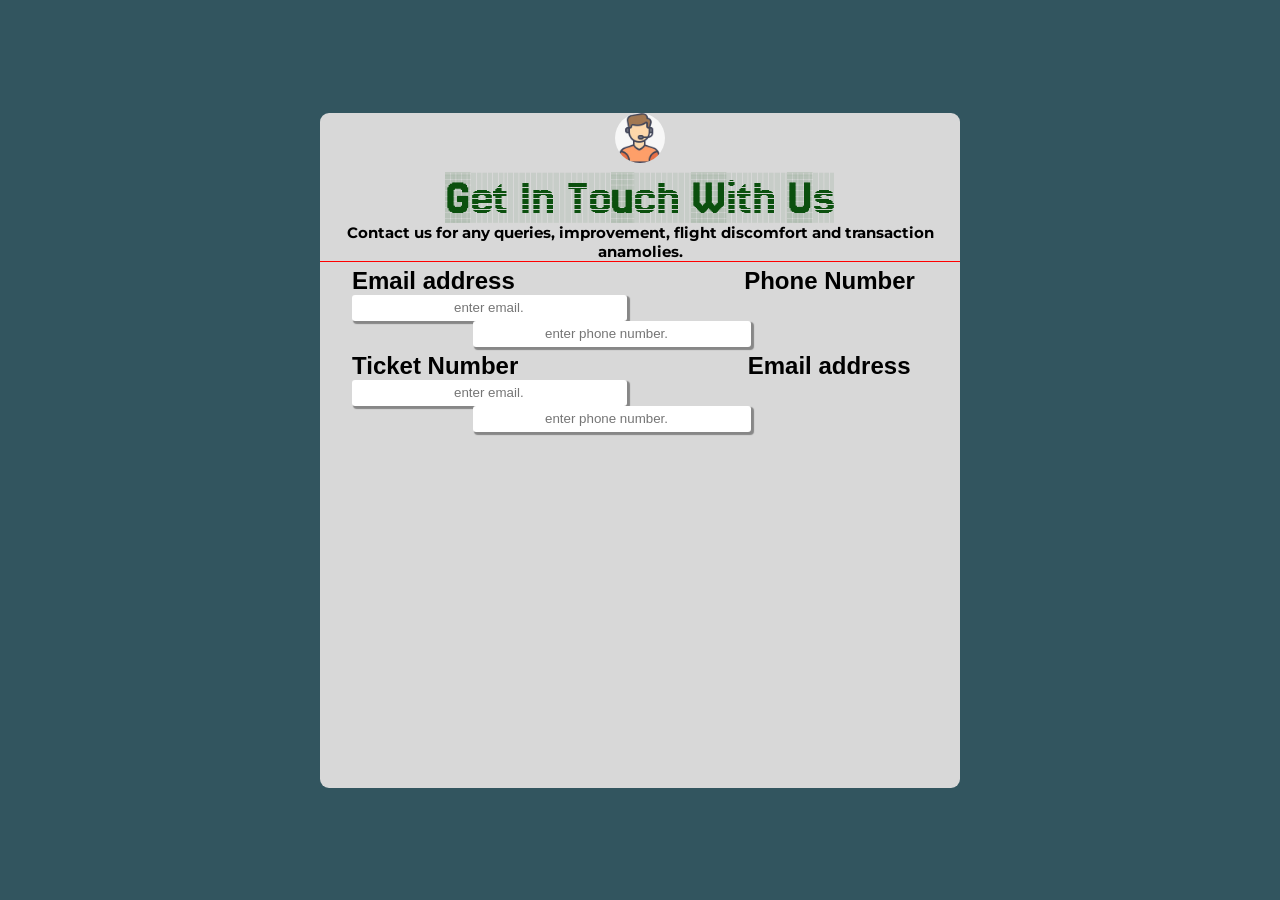
<file: contact.html>
<!DOCTYPE html>
<html lang="en">

<head>
    <meta charset="UTF-8">
    <meta name="viewport" content="width=device-width, initial-scale=1.0">
    <title>contact us</title>
    <link rel="stylesheet" type="text/css" href="test.css">
    <style>
        .back {
            background-color: rgb(216, 216, 216);
            width: 50%;
            height: 75%;
        }
        h1{
    font-family: "Jersey 25 Charted", sans-serif;
    font-weight: 400;
    font-style: normal;
    font-size:50px;
  }
  h3{
    font-size: 15px;
    text-align: center;
  }
    </style>
    <link rel="preconnect" href="https://fonts.googleapis.com">
    <link rel="preconnect" href="https://fonts.gstatic.com" crossorigin>
    <link href="https://fonts.googleapis.com/css2?family=Jersey+25+Charted&display=swap" rel="stylesheet">
    <link href="https://fonts.googleapis.com/css2?family=Jersey+25+Charted&family=Montserrat:ital,wght@0,10..90;1,100..900&display=swap" rel="stylesheet">
</head>

<body style="background-color: rgb(50, 85, 95);">
    <div class="back" style="border-radius: 9px;">
        <div>
            
            <div style=" height: 118px;">
                <h1 style="text-align:center; color:rgba(10, 79, 13, 0.996); margin: 0px; " > 
                    <div><img src="./support.jpeg" height="50px" style="border-radius: 50%; margin: 0px; padding: 0px; background-color: green;"></div>Get In Touch With Us
                </h1>
                <h3 style="padding-left: 10px; padding-right: 10px; font-family:'Montserrat'; margin: 0px;">Contact us for any queries, improvement, flight discomfort and transaction anamolies.</h3>
            <h1 style="background-color: red; height: 1px; margin-bottom:5px; margin-top: 0;"></h1>
            
            <div style="padding-left: 5%;">
                <div style="justify-content: space-between ;">
                <label for="Input1" class="form-label" style="font-size: x-large;">Email address</label>
                <label for="Input2" class="form-label" style="padding-left:225px; font-size: x-large;">Phone Number</label></div>
                <input type="email" class="form-control" style="padding-left:100px; height: 20px; border-color: transparent; border-radius: 3px; box-shadow: 2px 2px 1px 1px rgb(135, 135, 135);"  id="Input1" placeholder="enter email.">
                <input type="email" class="form-control" style="padding-left:70px; padding-right: 35px; height: 20px; border-color: transparent; box-shadow: 2px 2px 1px 1px rgb(135, 135, 135); border-radius: 3px; margin-left: 121px;" id="Input2" placeholder="enter phone number.">
            </div>
            <div style="padding-left: 5%; margin-top: 5px;">
                <div style="justify-content: space-between ;">
                <label for="Input1" class="form-label" style="font-size: x-large;">Ticket Number</label>
                <label for="Input2" class="form-label" style="padding-left:225px; font-size: x-large;">Email address</label></div>
                <input type="email" class="form-control" style="padding-left:100px; height: 20px; border-color: transparent; border-radius: 3px; box-shadow: 2px 2px 1px 1px rgb(135, 135, 135);"  id="Input1" placeholder="enter email.">
                <input type="email" class="form-control" style="padding-left:70px; padding-right: 35px; height: 20px; border-color: transparent; box-shadow: 2px 2px 1px 1px rgb(135, 135, 135); border-radius: 3px; margin-left: 121px;" id="Input2" placeholder="enter phone number.">
                
            </div>
        </div>
        </div>

    </div>
    <script src="https://cdn.jsdelivr.net/npm/bootstrap@5.3.3/dist/js/bootstrap.bundle.min.js" integrity="sha384-YvpcrYf0tY3lHB60NNkmXc5s9fDVZLESaAA55NDzOxhy9GkcIdslK1eN7N6jIeHz" crossorigin="anonymous"></script>
</body>

</html>
</file>
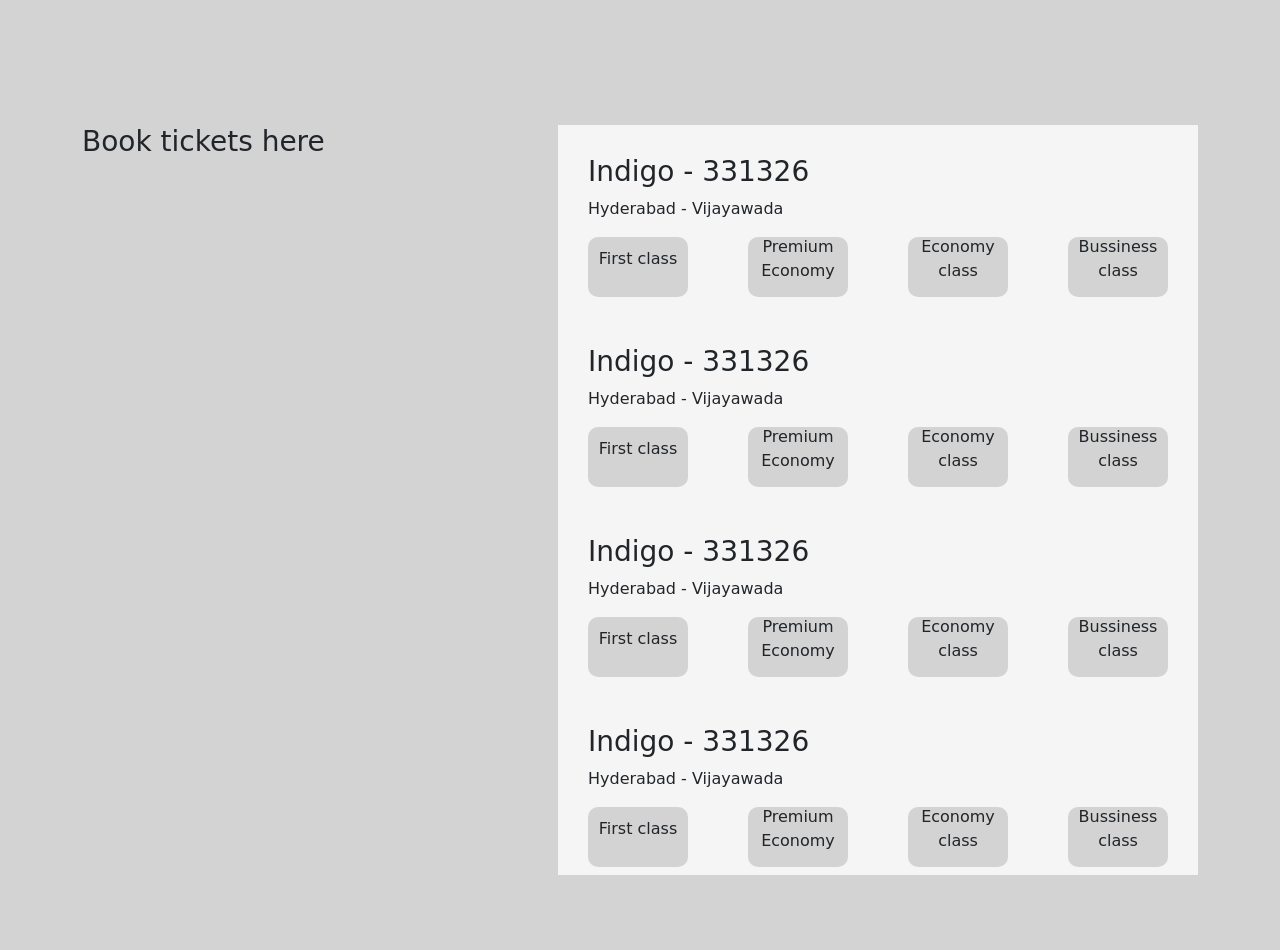
<file: flights.html>
<!DOCTYPE html>
<html>
<head>
    <meta charset="utf-8">
    <meta name="viewport" content="width=device-width, initial-scale=1">
    <link rel="stylesheet" type="text/css" href="test.css">
    <style>
        input[type="date"] {
            font-size: 25px;
        }
    </style>
    <title>Airlne Ticket system</title>
    <link href="https://cdn.jsdelivr.net/npm/bootstrap@5.3.3/dist/css/bootstrap.min.css" rel="stylesheet" integrity="sha384-QWTKZyjpPEjISv5WaRU9OFeRpok6YctnYmDr5pNlyT2bRjXh0JMhjY6hW+ALEwIH" crossorigin="anonymous">
    <link rel="preconnect" href="https://fonts.googleapis.com">
    <link rel="preconnect" href="https://fonts.gstatic.com" crossorigin>
    <link href="https://fonts.googleapis.com/css2?family=Roboto+Condensed:ital,wght@0,100..900;1,100..900&display=swap" rel="stylesheet">
    <link rel="preconnect" href="https://fonts.googleapis.com">
    <link rel="preconnect" href="https://fonts.gstatic.com" crossorigin>
    <link href="https://fonts.googleapis.com/css2?family=Poppins:ital,wght@0,100;0,200;0,300;0,400;0,500;0,600;0,700;0,800;0,900;1,100;1,200;1,300;1,400;1,500;1,600;1,700;1,800;1,900&display=swap" rel="stylesheet">
</head>
<body class="total" style="margin-top: 50px;">
    <div class="container">
        <div class="flt1">
            <h3>Book tickets here</h3>
            <div class="display" id="display">
                <div class="s1">
                    <div class="s1_1">
                        <img src="./seat.png" alt="" height="50px" id="img_seat">
                        <img src="./seat.png" alt="" height="50px" id="img_seat">
                        <img src="./seat.png" alt="" height="50px" id="img_seat">
                        <img src="./seat.png" alt="" height="50px" id="img_seat">
                        <img src="./seat.png" alt="" height="50px" id="img_seat">
                    </div>
                    <div class="s1_2">
                        <img src="./seat.png" alt="" height="50px" id="img_seat">
                        <img src="./seat.png" alt="" height="50px" id="img_seat">
                        <img src="./seat.png" alt="" height="50px" id="img_seat">
                        <img src="./seat.png" alt="" height="50px" id="img_seat">
                    </div>
                </div>
                <div class="s2">
                    <div class="s2_1">
                        <img src="./seat.png" alt="" height="50px" id="img_seat">
                        <img src="./seat.png" alt="" height="50px" id="img_seat">
                        <img src="./seat.png" alt="" height="50px" id="img_seat">
                        <img src="./seat.png" alt="" height="50px" id="img_seat">
                        <img src="./seat.png" alt="" height="50px" id="img_seat">
                        <img src="./seat.png" alt="" height="50px" id="img_seat">
                        <img src="./seat.png" alt="" height="50px" id="img_seat">
                        <img src="./seat.png" alt="" height="50px" id="img_seat">
                        <img src="./seat.png" alt="" height="50px" id="img_seat">
                        <img src="./seat.png" alt="" height="50px" id="img_seat">
                        <img src="./seat.png" alt="" height="50px" id="img_seat">
                        <img src="./seat.png" alt="" height="50px" id="img_seat">
                    </div>
                    <div class="s2_2">
                        <img src="./seat.png" alt="" height="50px" id="img_seat">
                        <img src="./seat.png" alt="" height="50px" id="img_seat">
                        <img src="./seat.png" alt="" height="50px" id="img_seat">
                        <img src="./seat.png" alt="" height="50px" id="img_seat">
                        <img src="./seat.png" alt="" height="50px" id="img_seat">
                        <img src="./seat.png" alt="" height="50px" id="img_seat">
                        <img src="./seat.png" alt="" height="50px" id="img_seat">
                        <img src="./seat.png" alt="" height="50px" id="img_seat">
                        <img src="./seat.png" alt="" height="50px" id="img_seat">
                        <img src="./seat.png" alt="" height="50px" id="img_seat">
                        <img src="./seat.png" alt="" height="50px" id="img_seat">
                        <img src="./seat.png" alt="" height="50px" id="img_seat">
                        <img src="./seat.png" alt="" height="50px" id="img_seat">
                        <img src="./seat.png" alt="" height="50px" id="img_seat">
                        <img src="./seat.png" alt="" height="50px" id="img_seat">
                        <img src="./seat.png" alt="" height="50px" id="img_seat">
                        <img src="./seat.png" alt="" height="50px" id="img_seat">
                        <img src="./seat.png" alt="" height="50px" id="img_seat">
                        <img src="./seat.png" alt="" height="50px" id="img_seat">
                        <img src="./seat.png" alt="" height="50px" id="img_seat">
                        <img src="./seat.png" alt="" height="50px" id="img_seat">
                        <img src="./seat.png" alt="" height="50px" id="img_seat">
                        <img src="./seat.png" alt="" height="50px" id="img_seat">
                        <img src="./seat.png" alt="" height="50px" id="img_seat">
                        <img src="./seat.png" alt="" height="50px" id="img_seat">
                        <img src="./seat.png" alt="" height="50px" id="img_seat">
                        <img src="./seat.png" alt="" height="50px" id="img_seat">
                        <img src="./seat.png" alt="" height="50px" id="img_seat">
                    </div>
                </div>
            </div>
            <div class="display1" id="display1">
                <div class="s1">
                    <div class="s1_1">
                        <img src="./seat.png" alt="" height="50px">
                    </div>
                    <div class="s1_2">
                        <img src="./seat.png" alt="" height="50px" id="img_seat">
                        <img src="./seat.png" alt="" height="50px" id="img_seat">
                        <img src="./seat.png" alt="" height="50px" id="img_seat">
                        <img src="./seat.png" alt="" height="50px" id="img_seat">
                    </div>
                </div>
                <div class="s2">
                    <div class="s2_1">
                        <img src="./seat.png" alt="" height="50px" id="img_seat">
                        <img src="./seat.png" alt="" height="50px" id="img_seat">
                        <img src="./seat.png" alt="" height="50px" id="img_seat">
                        <img src="./seat.png" alt="" height="50px" id="img_seat">
                        <img src="./seat.png" alt="" height="50px" id="img_seat">
                    </div>
                    <div class="s2_2">
                        <img src="./seat.png" alt="" height="50px" id="img_seat">
                        <img src="./seat.png" alt="" height="50px" id="img_seat">
                        <img src="./seat.png" alt="" height="50px" id="img_seat">
                        <img src="./seat.png" alt="" height="50px" id="img_seat">
                        <img src="./seat.png" alt="" height="50px" id="img_seat">
                        <img src="./seat.png" alt="" height="50px" id="img_seat">
                        <img src="./seat.png" alt="" height="50px" id="img_seat">
                        <img src="./seat.png" alt="" height="50px" id="img_seat">
                        <img src="./seat.png" alt="" height="50px" id="img_seat">
                        <img src="./seat.png" alt="" height="50px" id="img_seat">
                        <img src="./seat.png" alt="" height="50px" id="img_seat">
                        <img src="./seat.png" alt="" height="50px" id="img_seat">
                        <img src="./seat.png" alt="" height="50px" id="img_seat">
                        <img src="./seat.png" alt="" height="50px" id="img_seat">
                    </div>
                </div>
            </div>
            <div class="selected" id="selected" style="display: none;">
                <h1>selected seat : </h1>
                <h2>B1</h2>
            </div>
            <a href="./payment.html">
                <button id="payment_btn" style="display: none;">Pay now</button></a>
        </div>
        <div class="flt2">
            <div class="box1" id="bx">
                <h3>Indigo - 331326</h3>
                <p>Hyderabad - Vijayawada</p>
                <div class="bx">
                    <div class="b1">
                        <p>First class</p>
                    </div>
                    <div class="b2">
                        <p>Premium Economy</p>
                    </div>
                    <div class="b3">
                        <p>Economy class</p>
                    </div>
                    <div class="b4">
                        <p>Bussiness class</p>
                    </div>
                </div>
            </div>
            <div class="box2" id="by">
                <h3>Indigo - 331326</h3>
                <p>Hyderabad - Vijayawada</p>
                <div class="bx">
                    <div class="b1">
                        <p>First class</p>
                    </div>
                    <div class="b2">
                        <p>Premium Economy</p>
                    </div>
                    <div class="b3">
                        <p>Economy class</p>
                    </div>
                    <div class="b4">
                        <p>Bussiness class</p>
                    </div>
                </div>
            </div>
            <div class="box3">
                <h3>Indigo - 331326</h3>
                <p><span id="trail">Hyderabad</span> - Vijayawada</p>
                <div class="bx">
                    <div class="b1">
                        <p>First class</p>
                    </div>
                    <div class="b2">
                        <p>Premium Economy</p>
                    </div>
                    <div class="b3">
                        <p>Economy class</p>
                    </div>
                    <div class="b4">
                        <p>Bussiness class</p>
                    </div>
                </div>
            </div>
            <div class="box4">
                <h3>Indigo - 331326</h3>
                <p>Hyderabad - Vijayawada</p>
                <div class="bx">
                    <div class="b1">
                        <p>First class</p>
                    </div>
                    <div class="b2">
                        <p>Premium Economy</p>
                    </div>
                    <div class="b3">
                        <p>Economy class</p>
                    </div>
                    <div class="b4">
                        <p>Bussiness class</p>
                    </div>
                </div>
            </div>


        </div>
    </div>
    <script src="app.js"></script>
    <script>
        let bx = document.getElementById("bx");
        let display1 = document.getElementById("display");
        let seat = document.getElementById("img_seat");
        let selected = document.getElementById("selected");
        let payment_btn = document.getElementById("payment_btn");
        bx.addEventListener("click", () => {
            display1.style.display = 'block';
        });
        let by = document.getElementById("by");
        let display2 = document.getElementById("display1");
        by.addEventListener("click", () => {
            display2.style.display = 'block';
        });
        seat.addEventListener("click", () => {
            seat.style.backgroundColor = 'green';
        });
        seat.addEventListener("click", () => {
            selected.style.display = 'block';
            payment_btn.style.display = "block";

        });
    </script>

</body>

</html>
</file>
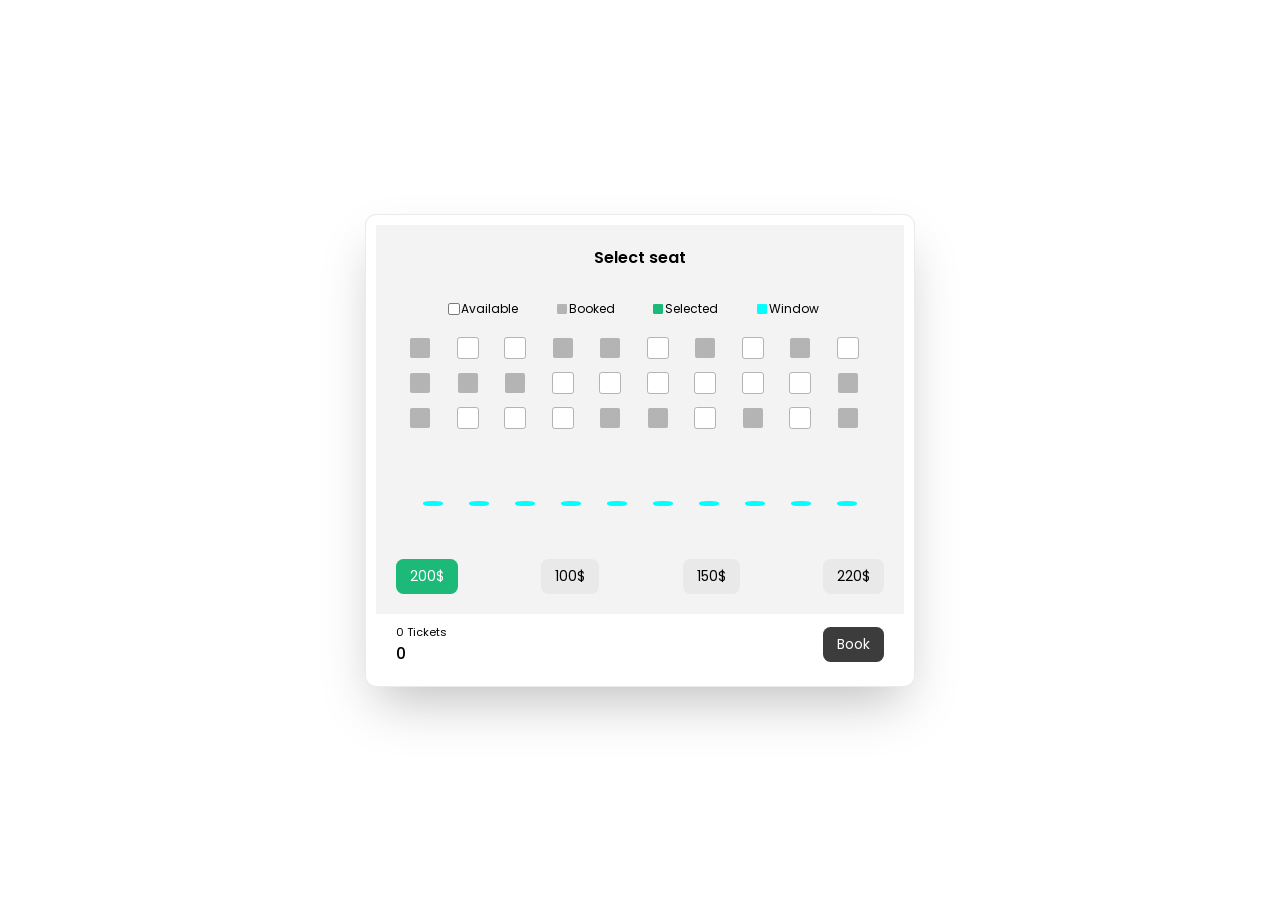
<file: flts.html>
<!DOCTYPE html>
<html lang="en">
<head>
    <meta charset="UTF-8" />
    <meta name="viewport" content="width=device-width, initial-scale=1.0" />
    <title>Seat Booking</title>
    <link href="https://fonts.googleapis.com/icon?family=Material+Icons|Material+Icons+Outlined|Material+Icons+Round|Material+Icons+Sharp|Material+Icons+Two+Tone" rel="stylesheet" />
    <link rel="preconnect" href="https://fonts.googleapis.com" />
    <link rel="preconnect" href="https://fonts.gstatic.com" crossorigin />
    <link href="https://fonts.googleapis.com/css2?family=Poppins:wght@100;200;300;400;500;600;700;800;900&display=swap" rel="stylesheet" />
    <style>
        body {
            width: 100%;
            height: 100vh;
            margin: 0;
            padding: 0;
        }
        .center {
            width: 100%;
            height: 100%;
            display: flex;
            align-items: center;
            justify-content: center;
            background-image: url('https://images.hdqwalls.com/download/airplane-wings-2560x1440.jpg');
        }
        .tickets {
            width: 550px;
            height: fit-content;
            border: 0.4mm solid rgba(0, 0, 0, 0.08);
            border-radius: 3mm;
            box-sizing: border-box;
            padding: 10px;
            font-family: poppins;
            max-height: 96vh;
            overflow: auto;
            background: white;
            box-shadow: 0px 25px 50px -12px rgba(0, 0, 0, 0.25);
        }
        .ticket-selector {
            background: rgb(243, 243, 243);
            display: flex;
            align-items: center;
            justify-content: space-between;
            flex-direction: column;
            box-sizing: border-box;
            padding: 20px;
        }
        .head {
            width: 100%;
            display: flex;
            align-items: center;
            justify-content: center;
            margin-bottom: 30px;
        }
        .title {
            font-size: 16px;
            font-weight: 600;
        }
        .seats {
            width: 100%;
            display: grid;
            align-items: center;
            justify-content: center;
            flex-direction: column;
            min-height: 150px;
            position: relative;
        }
        .status {
            width: 100%;
            display: flex;
            align-items: center;
            justify-content: space-evenly;
        }
        .item {
            font-size: 12px;
            position: relative;
        }
        .item::before {
            content: "";
            position: absolute;
            top: 50%;
            left: -12px;
            transform: translate(0, -50%);
            width: 10px;
            height: 10px;
            background: rgb(255, 255, 255);
            outline: 0.2mm solid rgb(120, 120, 120);
            border-radius: 0.3mm;
        }
        .item:nth-child(2)::before {
            background: rgb(180, 180, 180);
            outline: none;
        }
        .item:nth-child(3)::before {
            background: rgb(28, 185, 120);
            outline: none;
        }
        .item:nth-child(4)::before {
            background-color: aqua;
            outline: none;
        }
        .all-seats {
            display: grid;
            grid-template-columns: repeat(10, 1fr);
            grid-gap: 15px;
            margin: 60px 0;
            margin-top: 20px;
            position: relative;
        }
        .seat {
            width: 20px;
            height: 20px;
            background: white;
            border-radius: 0.5mm;
            outline: 0.3mm solid rgb(180, 180, 180);
            cursor: pointer;
        }
        .all-seats input:checked+label {
            background: rgb(28, 185, 120);
            outline: none;
        }
        .seat.booked {
            background: rgb(180, 180, 180);
            outline: none;
        }
        input {
            display: none;
        }
        .timings {
            width: 100%;
            display: flex;
            flex-direction: column;
            align-items: center;
            justify-content: center;
            margin-top: 30px;
        }
        .dates {
            width: 100%;
            display: flex;
            align-items: center;
            justify-content: space-between;
        }
        .dates-item {
            width: 50px;
            height: 40px;
            background: rgb(233, 233, 233);
            text-align: center;
            display: flex;
            align-items: center;
            justify-content: center;
            flex-direction: column;
            padding: 10px 0;
            border-radius: 2mm;
            cursor: pointer;
        }
        .day {
            font-size: 12px;
        }
        .times {
            width: 100%;
            display: flex;
            align-items: center;
            justify-content: space-between;
            margin-top: 10px;
        }
        .time {
            font-size: 14px;
            width: fit-content;
            padding: 7px 14px;
            background: rgb(233, 233, 233);
            border-radius: 2mm;
            cursor: pointer;
        }
        .timings input:checked+label {
            background: rgb(28, 185, 120);
            color: white;
        }
        .price {
            width: 100%;
            box-sizing: border-box;
            padding: 10px 20px;
            display: flex;
            align-items: center;
            justify-content: space-between;
        }
        .total {
            display: flex;
            flex-direction: column;
            align-items: flex-start;
            justify-content: center;
            font-size: 16px;
            font-weight: 500;
        }
        .total span {
            font-size: 11px;
            font-weight: 400;
        }
        .price button {
            background: rgb(60, 60, 60);
            color: white;
            font-family: poppins;
            font-size: 14px;
            padding: 7px 14px;
            border-radius: 2mm;
            outline: none;
            border: none;
            cursor: pointer;
        }
        .front {
            display: flex;
            align-items: center;
            justify-content: center;
        }
        .w1,.w2,.w3,.w4,
        .w5,.w6,.w7,.w8,
        .w9,.w10 {
            background-color: aqua;
            height: 05px;
            width: 20px;
            border-radius: 40%;
            margin: 13px;
        }
    </style>
</head>
<body>
    <div class="center">
        <div class="tickets">
            <div class="ticket-selector">
                <div class="head">
                    <div class="title">Select seat</div>
                </div>
                <div class="seats">
                    <div class="status">
                        <div class="item">Available</div>
                        <div class="item">Booked</div>
                        <div class="item">Selected</div>
                        <div class="item">Window</div>
                    </div>
                    <div class="all-seats">
                        <input type="checkbox" name="tickets" id="s1" />
                        <label for="s1" class="seat booked"></label>
                    </div>
                    <div class="front">
                        <div class="w1"></div>
                        <div class="w2"></div>
                        <div class="w3"></div>
                        <div class="w4"></div>
                        <div class="w5"></div>
                        <div class="w6"></div>
                        <div class="w7"></div>
                        <div class="w8"></div>
                        <div class="w9"></div>
                        <div class="w10"></div>
                    </div>
                </div>
                <div class="timings">
                    <div class="times">
                        <input type="radio" name="time" id="t1" checked />
                        <label for="t1" class="time">200$</label>
                        <input type="radio" id="t2" name="time" />
                        <label for="t2" class="time"> 100$ </label>
                        <input type="radio" id="t3" name="time" />
                        <label for="t3" class="time"> 150$ </label>
                        <input type="radio" id="t4" name="time" />
                        <label for="t4" class="time"> 220$ </label>
                    </div>
                </div>
            </div>
            <div class="price">
                <div class="total">
                    <span> <span class="count">0</span> Tickets </span>
                    <div class="amount">0</div>
                </div>
                <a href="./payment.html">
                    <button type="button">Book</button></a>
            </div>
        </div>
    </div>
    <script>
        let seats = document.querySelector(".all-seats");
        for (var i = 0; i < 29; i++) {
            let randint = Math.floor(Math.random() * 2);
            let booked = randint === 1 ? "booked" : "";
            seats.insertAdjacentHTML(
                "beforeend",
                '<input type="checkbox" name="tickets" id="s' +
                (i + 2) +
                '" /><label for="s' +
                (i + 2) +
                '" class="seat ' +
                booked +
                '"></label>'
            );
        }
        let tickets = seats.querySelectorAll("input");
        tickets.forEach((ticket) => {
            ticket.addEventListener("change", () => {
                let amount = document.querySelector(".amount").innerHTML;
                let count = document.querySelector(".count").innerHTML;
                amount = Number(amount);
                count = Number(count);
                if (ticket.checked) {
                    count += 1;
                    amount += 2000;
                } else {
                    count -= 1;
                    amount -= 2000;
                }
                document.querySelector(".amount").innerHTML = amount;
                document.querySelector(".count").innerHTML = count;
            });
        });
    </script>
</body>
</html>
</file>
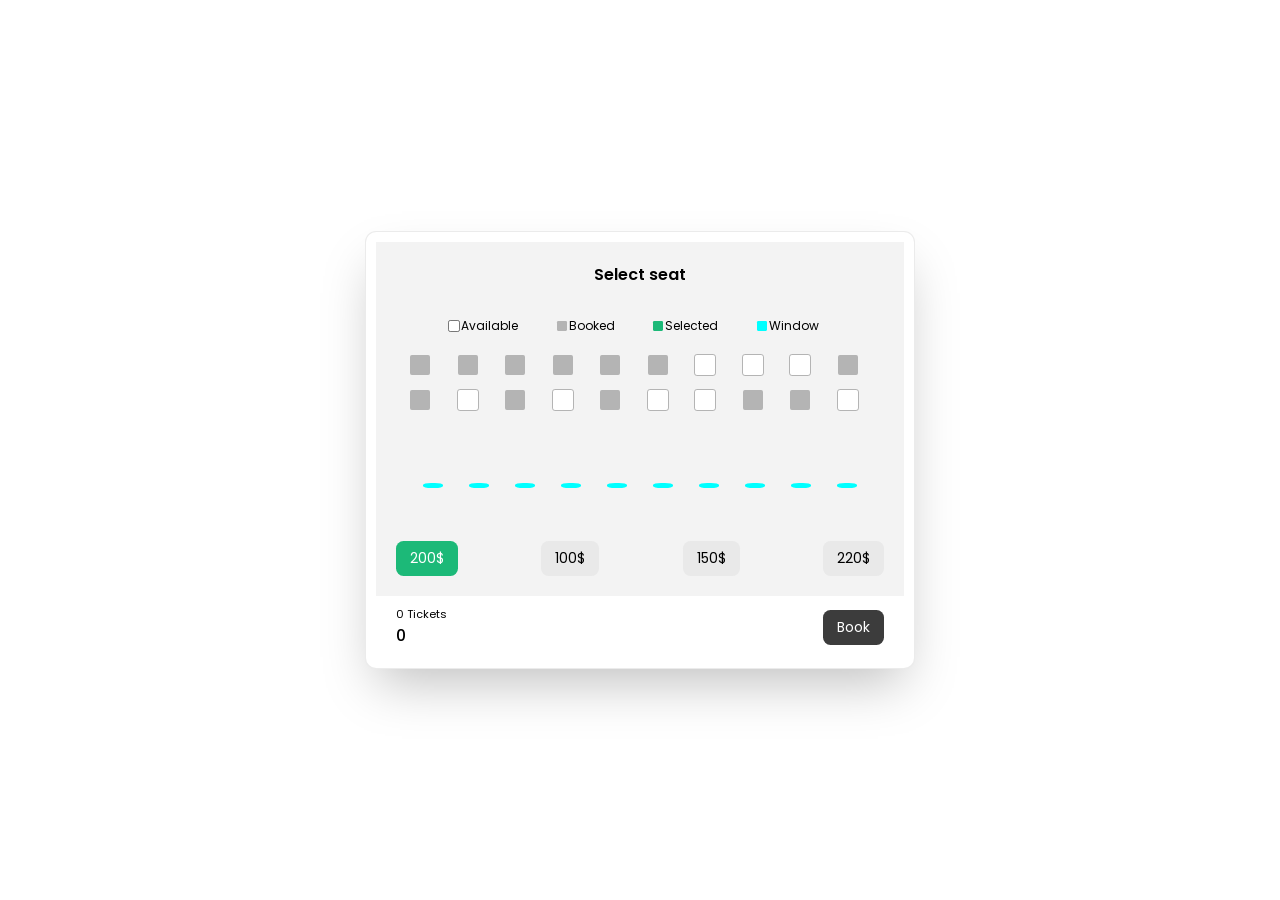
<file: flts1.html>
<!DOCTYPE html>
<html lang="en">
<head>
    <meta charset="UTF-8" />
    <meta name="viewport" content="width=device-width, initial-scale=1.0" />
    <title>Seat Booking</title>
    <link href="https://fonts.googleapis.com/icon?family=Material+Icons|Material+Icons+Outlined|Material+Icons+Round|Material+Icons+Sharp|Material+Icons+Two+Tone" rel="stylesheet" />
    <link rel="preconnect" href="https://fonts.googleapis.com" />
    <link rel="preconnect" href="https://fonts.gstatic.com" crossorigin />
    <link href="https://fonts.googleapis.com/css2?family=Poppins:wght@100;200;300;400;500;600;700;800;900&display=swap" rel="stylesheet" />
    <style>
        body {
            width: 100%;
            height: 100vh;
            margin: 0;
            padding: 0;
        }
        .center {
            width: 100%;
            height: 100%;
            display: flex;
            align-items: center;
            justify-content: center;
            background-image: url('https://images.hdqwalls.com/download/airplane-wings-2560x1440.jpg');
        }
        .tickets {
            width: 550px;
            height: fit-content;
            border: 0.4mm solid rgba(0, 0, 0, 0.08);
            border-radius: 3mm;
            box-sizing: border-box;
            padding: 10px;
            font-family: poppins;
            max-height: 96vh;
            overflow: auto;
            background: white;
            box-shadow: 0px 25px 50px -12px rgba(0, 0, 0, 0.25);
        }
        .ticket-selector {
            background: rgb(243, 243, 243);
            display: flex;
            align-items: center;
            justify-content: space-between;
            flex-direction: column;
            box-sizing: border-box;
            padding: 20px;
        }
        .head {
            width: 100%;
            display: flex;
            align-items: center;
            justify-content: center;
            margin-bottom: 30px;
        }
        .title {
            font-size: 16px;
            font-weight: 600;
        }
        .seats {
            width: 100%;
            display: grid;
            align-items: center;
            justify-content: center;
            flex-direction: column;
            min-height: 150px;
            position: relative;
        }
        .status {
            width: 100%;
            display: flex;
            align-items: center;
            justify-content: space-evenly;
        }
        .item {
            font-size: 12px;
            position: relative;
        }
        .item::before {
            content: "";
            position: absolute;
            top: 50%;
            left: -12px;
            transform: translate(0, -50%);
            width: 10px;
            height: 10px;
            background: rgb(255, 255, 255);
            outline: 0.2mm solid rgb(120, 120, 120);
            border-radius: 0.3mm;
        }
        .item:nth-child(2)::before {
            background: rgb(180, 180, 180);
            outline: none;
        }
        .item:nth-child(3)::before {
            background: rgb(28, 185, 120);
            outline: none;
        }
        .item:nth-child(4)::before {
            background-color: aqua;
            outline: none;
        }
        .all-seats {
            display: grid;
            grid-template-columns: repeat(10, 1fr);
            grid-gap: 15px;
            margin: 60px 0;
            margin-top: 20px;
            position: relative;
        }
        .seat {
            width: 20px;
            height: 20px;
            background: white;
            border-radius: 0.5mm;
            outline: 0.3mm solid rgb(180, 180, 180);
            cursor: pointer;
        }
        .all-seats input:checked+label {
            background: rgb(28, 185, 120);
            outline: none;
        }
        .seat.booked {
            background: rgb(180, 180, 180);
            outline: none;
        }
        input {
            display: none;
        }
        .timings {
            width: 100%;
            display: flex;
            flex-direction: column;
            align-items: center;
            justify-content: center;
            margin-top: 30px;
        }
        .dates {
            width: 100%;
            display: flex;
            align-items: center;
            justify-content: space-between;
        }
        .dates-item {
            width: 50px;
            height: 40px;
            background: rgb(233, 233, 233);
            text-align: center;
            display: flex;
            align-items: center;
            justify-content: center;
            flex-direction: column;
            padding: 10px 0;
            border-radius: 2mm;
            cursor: pointer;
        }
        .day {
            font-size: 12px;
        }
        .times {
            width: 100%;
            display: flex;
            align-items: center;
            justify-content: space-between;
            margin-top: 10px;
        }
        .time {
            font-size: 14px;
            width: fit-content;
            padding: 7px 14px;
            background: rgb(233, 233, 233);
            border-radius: 2mm;
            cursor: pointer;
        }
        .timings input:checked+label {
            background: rgb(28, 185, 120);
            color: white;
        }
        .price {
            width: 100%;
            box-sizing: border-box;
            padding: 10px 20px;
            display: flex;
            align-items: center;
            justify-content: space-between;
        }
        .total {
            display: flex;
            flex-direction: column;
            align-items: flex-start;
            justify-content: center;
            font-size: 16px;
            font-weight: 500;
        }
        .total span {
            font-size: 11px;
            font-weight: 400;
        }
        .price button {
            background: rgb(60, 60, 60);
            color: white;
            font-family: poppins;
            font-size: 14px;
            padding: 7px 14px;
            border-radius: 2mm;
            outline: none;
            border: none;
            cursor: pointer;
        }
        .front {
            display: flex;
            align-items: center;
            justify-content: center;
        }
        .w1,.w2,.w3,.w4,
        .w5,.w6,.w7,.w8,
        .w9,.w10 {
            background-color: aqua;
            height: 05px;
            width: 20px;
            border-radius: 40%;
            margin: 13px;
        }
    </style>
</head>
<body>
    <div class="center">
        <div class="tickets">
            <div class="ticket-selector">
                <div class="head">
                    <div class="title">Select seat</div>
                </div>
                <div class="seats">
                    <div class="status">
                        <div class="item">Available</div>
                        <div class="item">Booked</div>
                        <div class="item">Selected</div>
                        <div class="item">Window</div>
                    </div>
                    <div class="all-seats">
                        <input type="checkbox" name="tickets" id="s1" />
                        <label for="s1" class="seat booked"></label>
                    </div>
                    <div class="front">
                        <div class="w1"></div>
                        <div class="w2"></div>
                        <div class="w3"></div>
                        <div class="w4"></div>
                        <div class="w5"></div>
                        <div class="w6"></div>
                        <div class="w7"></div>
                        <div class="w8"></div>
                        <div class="w9"></div>
                        <div class="w10"></div>
                    </div>
                </div>
                <div class="timings">
                    <div class="times">
                        <input type="radio" name="time" id="t1" checked />
                        <label for="t1" class="time">200$</label>
                        <input type="radio" id="t2" name="time" />
                        <label for="t2" class="time"> 100$ </label>
                        <input type="radio" id="t3" name="time" />
                        <label for="t3" class="time"> 150$ </label>
                        <input type="radio" id="t4" name="time" />
                        <label for="t4" class="time"> 220$ </label>
                    </div>
                </div>
            </div>
            <div class="price">
                <div class="total">
                    <span> <span class="count">0</span> Tickets </span>
                    <div class="amount">0</div>
                </div>
                <a href="./payment.html">
                    <button type="button">Book</button></a>
            </div>
        </div>
    </div>
    <script>
        let seats = document.querySelector(".all-seats");
        for (var i = 0; i < 19; i++) {
            let randint = Math.floor(Math.random() * 2);
            let booked = randint === 1 ? "booked" : "";
            seats.insertAdjacentHTML(
                "beforeend",
                '<input type="checkbox" name="tickets" id="s' +
                (i + 2) +
                '" /><label for="s' +
                (i + 2) +
                '" class="seat ' +
                booked +
                '"></label>'
            );
        }
        let tickets = seats.querySelectorAll("input");
        tickets.forEach((ticket) => {
            ticket.addEventListener("change", () => {
                let amount = document.querySelector(".amount").innerHTML;
                let count = document.querySelector(".count").innerHTML;
                amount = Number(amount);
                count = Number(count);

                if (ticket.checked) {
                    count += 1;
                    amount += 2500;
                } else {
                    count -= 1;
                    amount -= 2500;
                }
                document.querySelector(".amount").innerHTML = amount;
                document.querySelector(".count").innerHTML = count;
            });
        });
    </script>
</body>
</html>
</file>
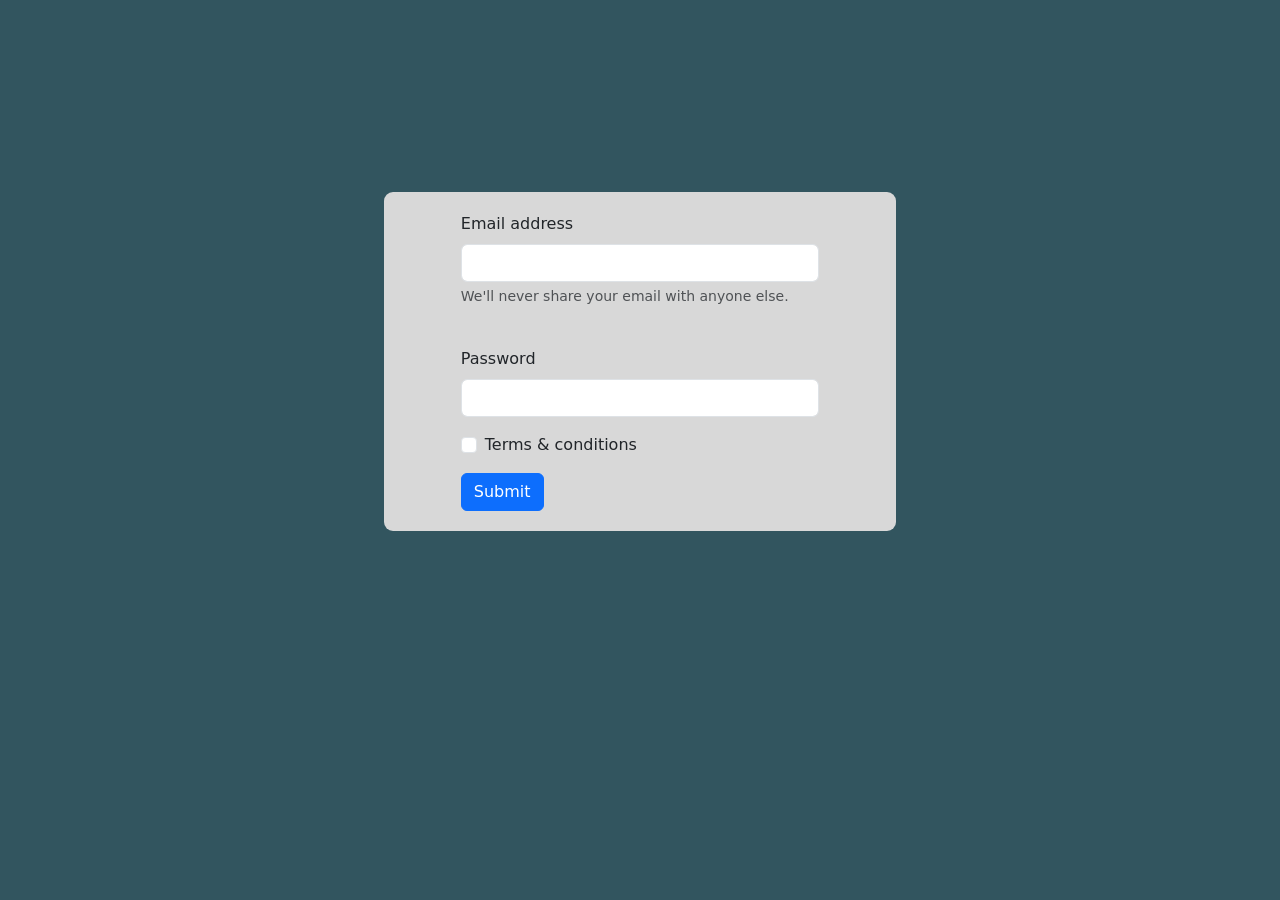
<file: login.html>
<!DOCTYPE html>
<html lang="en">

<head>
    <meta charset="UTF-8">
    <meta name="viewport" content="width=device-width, initial-scale=1.0">
    <link href="https://cdn.jsdelivr.net/npm/bootstrap@5.3.3/dist/css/bootstrap.min.css" rel="stylesheet" integrity="sha384-QWTKZyjpPEjISv5WaRU9OFeRpok6YctnYmDr5pNlyT2bRjXh0JMhjY6hW+ALEwIH" crossorigin="anonymous">
    <script src="https://cdn.jsdelivr.net/npm/bootstrap@5.3.3/dist/js/bootstrap.bundle.min.js" integrity="sha384-YvpcrYf0tY3lHB60NNkmXc5s9fDVZLESaAA55NDzOxhy9GkcIdslK1eN7N6jIeHz" crossorigin="anonymous"></script>
    <title>Login</title>
    <style>

        .back {
            background-color: rgb(216, 216, 216);
            width: 70%;
        }
    </style>
</head>

<body style="background-color: rgb(50, 85, 95);">
    <form  style="border-radius: 9px; display: flex;align-items: center;justify-content: center;flex-direction: column; margin-top: 15%; background-color: rgb(216, 216, 216); margin-left: 30%; margin-right: 30%;">
        <div class="back">
        <div class="mb-3">
            <label style="margin-top: 20Px;" for="exampleInputEmail1" class="form-label">Email address</label>
            <input type="email" class="form-control" id="exampleInputEmail1" aria-describedby="emailHelp" required>
            <div id="emailHelp" class="form-text">We'll never share your email with anyone else.</div>
        </div><br>
        <div class="mb-3">
            <label for="exampleInputPassword1" class="form-label">Password</label>
            <input type="password" class="form-control" id="exampleInputPassword1" required>
        </div>
        <div class="mb-3 form-check">
            <input type="checkbox" class="form-check-input" id="exampleCheck1">
            <label class="form-check-label" for="exampleCheck1">Terms & conditions</label>
        </div>
        <button type="submit" style="margin-bottom: 20px;" onclick="window.location.href = 'index.html';" id="submit" class="btn btn-primary ">Submit</button>
        <p style="text-align: center;margin: 20px;color: red;font-weight: 700;display: none;" id="wrong">Wrong username or password</p>
    </div>
    </form>
    <script src="app.js"></script>
</body>
</html>
</file>
<file: test.css>
html,
body {
    margin: 0;
    padding: 0;
}

body {
    height: 100vh;
    display: flex;
    align-items: center;
    justify-content: center;
    font-family: "Poppins", sans-serif;
    font-weight: 700;
    font-style: normal;
}

.main {
    width: 100%;
    height: 100vh;
    display: flex;
    justify-content: center;
    align-items: center;
    background-image: url('https://images.hdqwalls.com/download/airplane-wings-2560x1440.jpg');
    background-size: cover;
}

.app {
    width: 50%;
    height: 667px;
    border: 0px solid #efefef;
    position: relative;
    border-radius: 10px;
    overflow: hidden;
}


/* ========== Home ========== */

.screen-home__location,
.screen-home__date {
    margin-bottom: 30px;
}

.screen-home {
    width: 100%;
    padding: 0px;
    position: absolute;
    z-index: 1;
}

.screen-home__form-wrap {
    padding: 0 1rem;
}

.screen-home__form {
    padding: 40px 0 0 0;
}

.screen-home__location .lable {
    display: flex;
    align-items: center;
}

.lable {
    display: flex;
    align-items: center;
    margin-bottom: 10px;
}

.lable .icon {
    margin: 0 10px 0 0;
}

.lable .text {
    font-family: roboto;
}

.inside-wrap {
    /*padding: 10px 0px;*/
    position: relative;
    border-radius: 5px;
}

.inside-lable {
    font-size: 1.5rem;
    padding: 0px 0 5px 0;
    display: inline-block;
}

.inside-lable1 {
    font-size: 1.5rem;
    font-weight: bold;
    padding: 0px 0 0px 0px;
    display: inline-block;
    background-color: #ececec;
    border-radius: 10%;
}

.input {
    width: 100%;
    border: 0;
    padding: 8px 0;
    font-size: 1.4rem;
    background: none;
    outline: none;
    color: #ffffff;
}

.from {
    border-bottom: 2px solid #ffffff;
}

.from,
.to {
    padding: 8px 15px;
}

.rotate-btn {
    position: absolute;
    right: 20px;
    height: 100%;
    display: flex;
    align-items: center;
}

.rotate-btn figure {
    margin: 0;
    width: 40px;
    height: 40px;
    background-color: #ffffff;
    border-radius: 100px;
    display: flex;
    justify-content: center;
    align-items: center;
    border: 2px solid #66a1f3;
}

.screen-home__date .inside-wrap {
    display: flex;
    padding: 4px 15px;
}

.onward {
    width: 50%;
    position: relative;
}

.return {
    width: calc(50% - 15px);
    padding-left: 15px;
}

.onward:before {
    content: '';
    position: absolute;
    width: 1px;
    height: 35px;
    background-color: #ffffff;
    right: 0;
    top: 0;
    bottom: 0;
    margin: auto;
}

.onward,
.return {
    display: flex;
}

.onward .input,
.return .input {
    width: 37px;
}

.inside-lable-wrap {
    display: flex;
}

.inside-lable-wrap .inside-lable-col {
    width: 50%;
}

.screen-bottom {
    position: absolute;
    bottom: 0;
    width: 100%;
    padding: 15px 0;
}

.screen-bottom ul {
    display: flex;
    justify-content: space-around;
    padding: 0 15px;
}

.screen-home__submit-wrap {
    background-color: #66a1f3;
    width: 60px;
    height: 60px;
    position: relative;
    border-radius: 100px;
    display: flex;
    align-items: center;
    justify-content: center;
    outline: none;
    padding: 0;
    border: 3px solid #ffffff;
    left: 90%;
}

.screen-home__submit-wrap {
    display: flex;
    align-items: center;
    justify-content: center;
    position: relative;
}

.screen-home__recent-search {
    margin-top: 10px;
}

.screen-home__rs-col {
    height: 5px;
    display: flex;
    justify-content: space-between;
    padding: 0.5rem 1rem;
    border: 5px solid lightblue;
    border-radius: 3px;
    font-size: 3rem;
    margin-bottom: 1rem;
}

ul {
    padding: 0;
    margin: 0;
}

li {
    list-style: none;
}

figure {
    margin: 0;
}

.back {
    background-color: #66a1f3;
    border: 0px;
}

.font1 {
    font-size: 30px;
}

.font2 {
    font-size: 30px;
    border-radius: 10px;
}

.total {
    background-color: lightgray;
}

.flt1 {
    background-color: lightgrey;
    height: 750px;
    width: 60%;
    /* margin-top: 120px; */
}

.flt2 {
    height: 750px;
    width: 60%;
    background-color: whitesmoke;
    /* margin-top: 120px; */
    display: grid;
}

.container {
    display: flex;
    padding: 0;
    margin: 0;
    justify-content: space-between;
}

.box1 {
    height: 150px;
    width: 600px;
    margin: 20px;
    padding: 10px;
}

.box2 {
    height: 150px;
    width: 600px;
    margin-top: 20px;
    margin: 20px;
    padding: 10px;
}

.box3 {
    height: 150px;
    width: 600px;
    margin-top: 20px;
    margin: 20px;
    padding: 10px;
}

.box4 {
    height: 150px;
    width: 600px;
    margin-top: 20px;
    margin: 20px;
    padding: 10px;
}

.bx {
    display: flex;
    justify-content: space-between;
}

.b1 {
    background-color: lightgray;
    height: 60px;
    width: 100px;
    border-radius: 10px;
    display: flex;
    align-items: center;
    justify-content: center;
    text-align: center;
    padding: auto;
    &:hover {
        background: none;
        border: 2px solid black;
        font-weight: 700;
    }
}

.b2 {
    background-color: lightgray;
    height: 60px;
    width: 100px;
    border-radius: 10px;
    display: flex;
    align-items: center;
    justify-content: center;
    text-align: center;
    &:hover {
        background: none;
        border: 2px solid black;
        font-weight: 700;
    }
}

.b3 {
    background-color: lightgray;
    height: 60px;
    width: 100px;
    border-radius: 10px;
    display: flex;
    align-items: center;
    justify-content: center;
    text-align: center;
    &:hover {
        background: none;
        border: 2px solid black;
        font-weight: 700;
    }
}

.b4 {
    background-color: lightgray;
    height: 60px;
    width: 100px;
    border-radius: 10px;
    display: flex;
    align-items: center;
    justify-content: center;
    text-align: center;
    &:hover {
        background: none;
        border: 2px solid black;
        font-weight: 700;
    }
}

.b5 {
    background-color: lightgray;
    height: 60px;
    width: 100px;
    border-radius: 10px;
    display: flex;
    align-items: center;
    justify-content: center;
    text-align: center;
    &:hover {
        background: none;
        border: 2px solid black;
        font-weight: 700;
    }
}

.b6 {
    background-color: lightgray;
    height: 60px;
    width: 100px;
    border-radius: 10px;
    display: flex;
    align-items: center;
    justify-content: center;
    text-align: center;
    &:hover {
        background: none;
        border: 2px solid black;
        font-weight: 700;
    }
}

.s1 {
    display: flex;
    margin: 50px;
}

.s2 {
    display: flex;
}

img {
    background-color: aqua;
}

.display {
    margin: 30px;
    margin-left: -10px;
    margin-right: 55px;
    display: none;
}

img {
    &:hover {
        background-color: green;
        border-radius: 50px;
    }
}

.display1 {
    display: none;
}

.cont {
    width: 50%;
    position: relative;
    display: flex;
    width: 37px;
}
</file>
